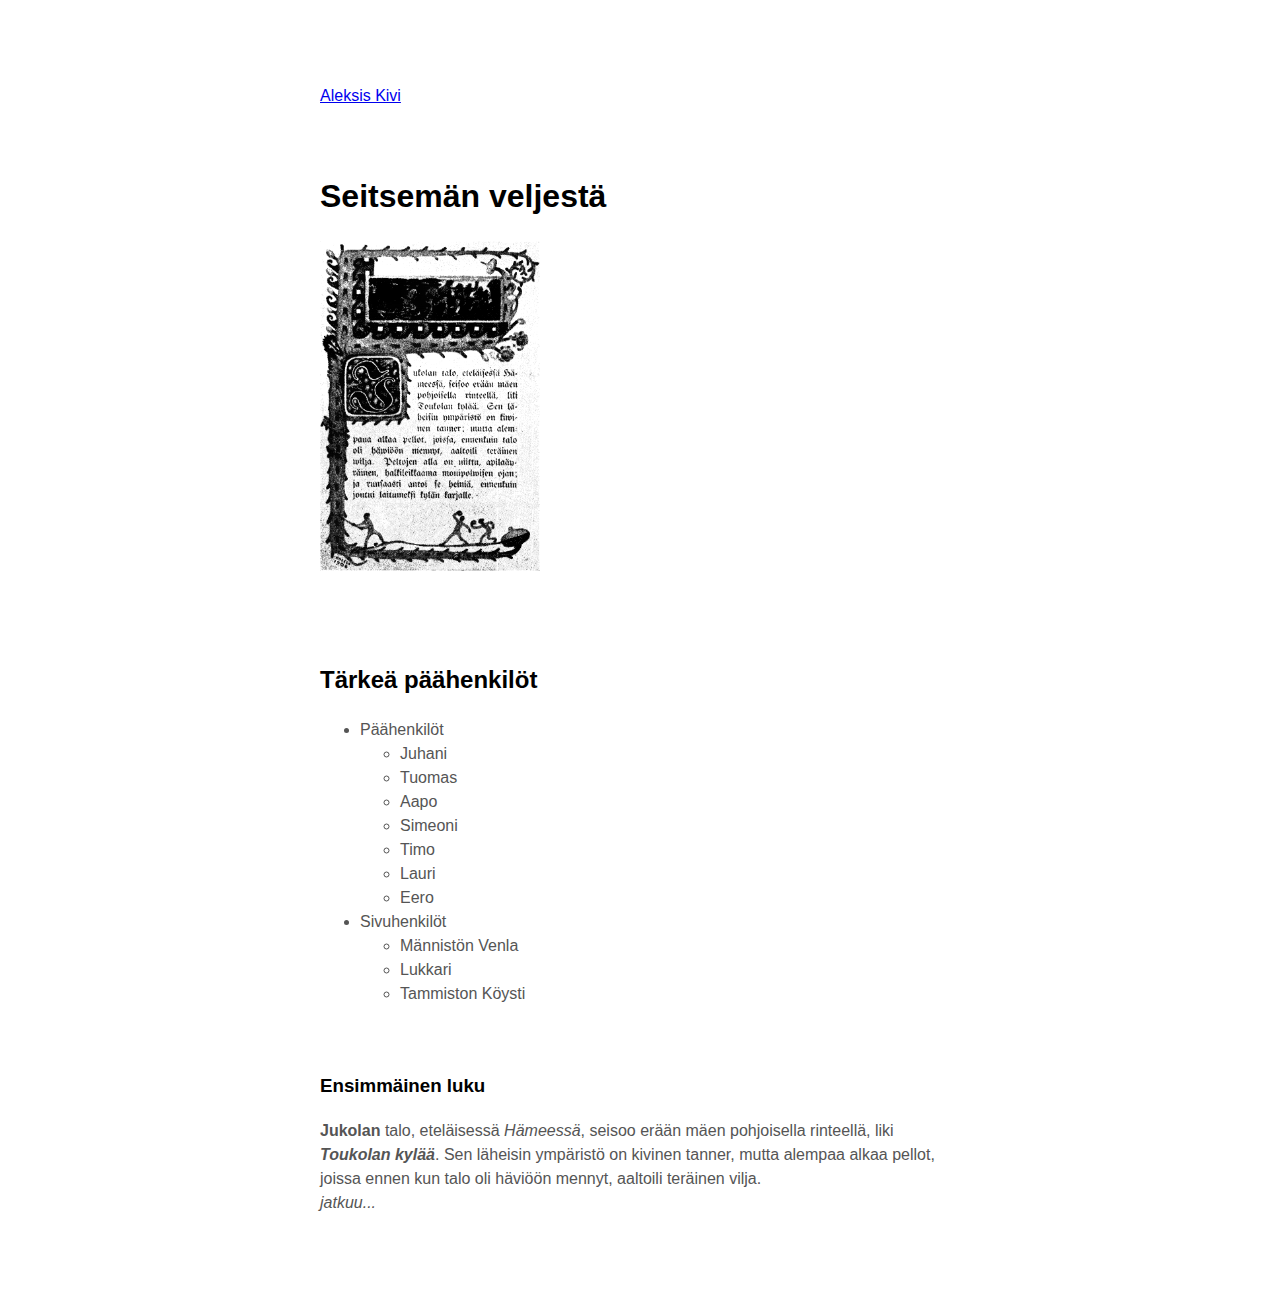
<file: index.html>
<!DOCTYPE html>
<html>

<head>
  <meta charset="utf-8">
  <title>Lapio website</title>
  <link rel="stylesheet" href="style.css">
</head>

<body>
  <!--Tee tehtävät tänne-->
  <a href="index2.html">Aleksis Kivi</a>
  <h1>Seitsemän veljestä</h1>
  <img src="assets/Seitsemän_veljestä.png" alt="Seitsemän veljestä -kirjan ensimmäinen sivu" height="330" width="220"/>
  <h2><br>Tärkeä päähenkilöt</h2>
  <ul>
     <li>Päähenkilöt</li>
     <ul>
        <li>Juhani</li>  
        <li>Tuomas</li>  
        <li>Aapo</li>  
        <li>Simeoni</li>  
        <li>Timo</li>  
        <li>Lauri</li>  
        <li>Eero</li>
     </ul>
     <li>Sivuhenkilöt</li>
     <ul>
        <li>Männistön Venla</li>  
        <li>Lukkari</li>  
        <li>Tammiston Köysti</li>  
     </ul>
  </ul>  
  <h3><br>Ensimmäinen luku </h3>
  <p> 
     <b>Jukolan</b> talo, eteläisessä <i>Hämeessä</i>, seisoo erään mäen pohjoisella 
     rinteellä, liki <b><i>Toukolan kylää</i></b>. Sen läheisin ympäristö on kivinen 
     tanner, 
     mutta alempaa alkaa pellot, joissa ennen kun talo oli häviöön mennyt, aaltoili teräinen 
     vilja.<br><i>jatkuu...</i>
  </p>
</body>

</html>
</file>
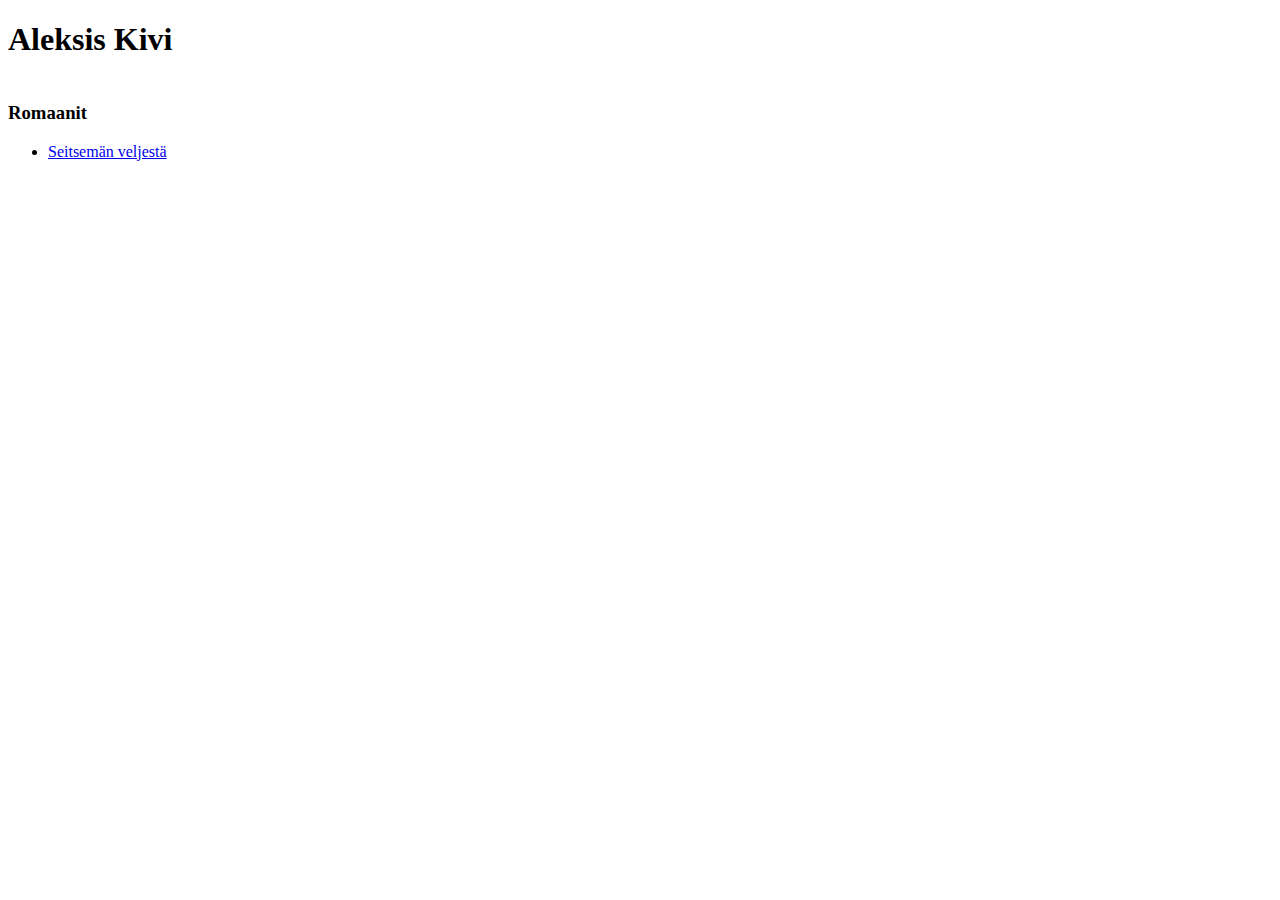
<file: index2.html>
<!DOCTYPE html>
<html>

<head>
  <meta charset="utf-8">
  <title>Lapio website</title>
</head>

<body>
  <!--Tee tehtävät tänne-->
  <h1>Aleksis Kivi</h1>  
  <h3><br>Romaanit </h3>
  <ul>
     <li><a href="index.html">Seitsemän veljestä</a></li>
  </ul>
</body>

</html>
</file>
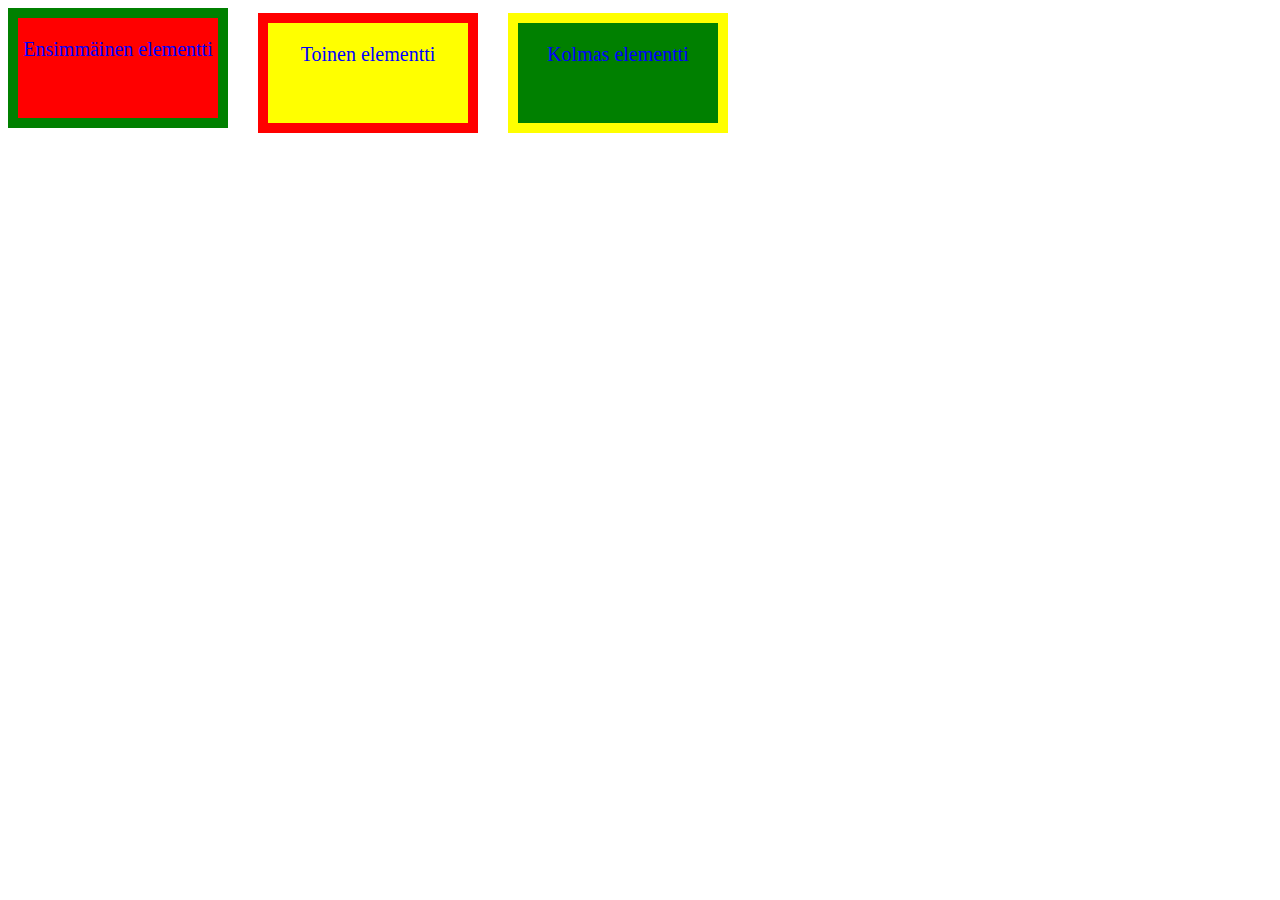
<file: positio.html>
<!DOCTYPE html>
<html>

<head>
  <meta charset="utf-8">
  <title>Lapio website</title>
  <link rel="stylesheet" href="postyle.css">
</head>

<body>
  <!--Tee tehtävät tänne-->
  <div class="first-box-container">
    <p>Ensimmäinen elementti</p>
  </div>
  <div class="second-box-container">
    <p>Toinen elementti</p>
  </div>
  <div class="third-box-container">
    <p>Kolmas elementti</p>
  </div>

</body>

</html>
</file>
<file: style.css>
body {
  line-height: 1.5;
  padding: 4em 1em;
  color: #555;
  font-family: 'Helvetica', 'Arial', sans-serif;
  margin: 20px auto;
  max-width: 40em;
}

h1 {
  margin-top: 1em;
  padding-top: 1em;
  color: black;
}

h2 {
  margin-top: 1em;
  padding-top: 1em;
  color: black;
}

h3 {
  margin-top: 1em;
  padding-top: 1em;
  color: black;
}
</file>
<file: postyle.css>
.first-box-container {
  width: 200px;
  height: 100px;
  background-color: red;
  border-color: green;
  border-width: 10px;
  border-style: solid;
  text-align: center;
  font-size: 20px;
}

.second-box-container {
  width: 200px;
  height: 100px;
  background-color: yellow;
  border-color: red;
  border-width: 10px;
  position: relative;
  left: 250px;
  bottom: 115px;
  border-style: solid;
  text-align: center;
  font-size: 20px;
}

.third-box-container {
  width: 200px;
  height: 100px;
  background-color: green;
  position: relative;
  border-color: yellow;
  border-width: 10px;
  left: 500px;
  bottom: 235px;
  border-style: solid;
  text-align: center;
  font-size: 20px;
}
p {color: blue;}
</file>
